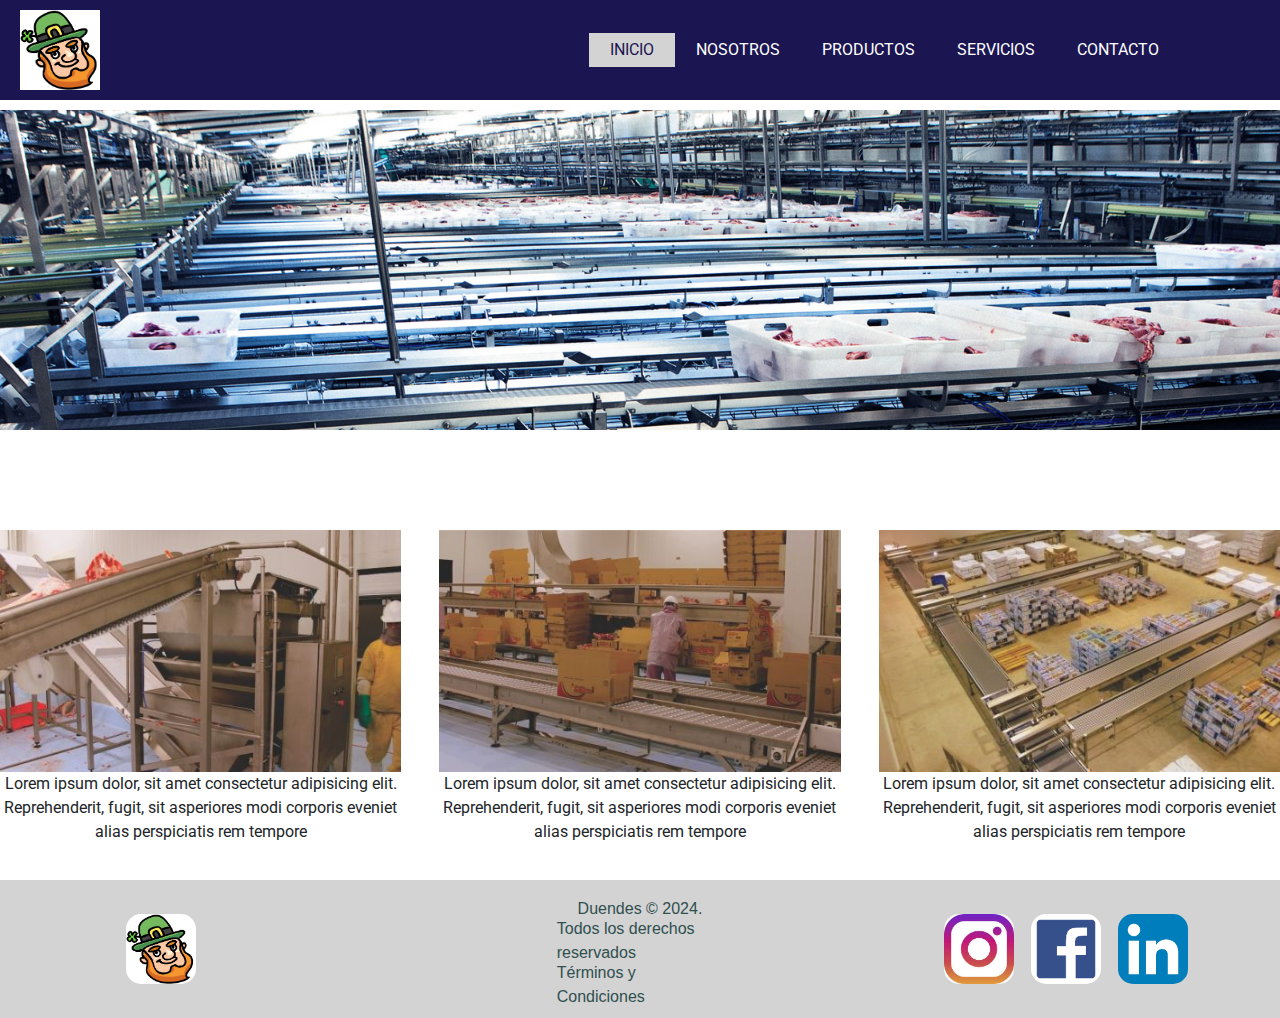
<file: index.html>
<!DOCTYPE html>
<html lang="en">
  <head>
    <meta charset="UTF-8" />
    <meta name="viewport" content="width=device-width, initial-scale=1.0" />
    <!-- Link Bootstrap -->
    <link
      href="https://cdn.jsdelivr.net/npm/bootstrap@5.3.3/dist/css/bootstrap.min.css"
      rel="stylesheet"
      integrity="sha384-QWTKZyjpPEjISv5WaRU9OFeRpok6YctnYmDr5pNlyT2bRjXh0JMhjY6hW+ALEwIH"
      crossorigin="anonymous"
    />
    <!-- Add icon library -->
    <link 
      rel="stylesheet" href="https://cdnjs.cloudflare.com/ajax/libs/font-awesome/4.7.0/css/font-awesome.min.css"
    >
    <!-- Link css -->
    <link rel="stylesheet" href="./css/styles.css" />
    <link rel="stylesheet" href="./css/main.css">
    <title>Duende - Inicio</title>
  </head>
  <body>
    <header>
      <img
        src="./img/logoDuende.png"
        alt="Logo Duende Automatismos"
        width="80px"
      />
      <nav class="menu">
        <ul>
          <li class="actual">
            <a href="./index.html">INICIO</a>
          </li>
          <li>
            <a href="./pages/nosotros.html">NOSOTROS</a>
          </li>
          <li>
            <a href="./pages/productos.html">PRODUCTOS</a>
          </li>
          <li>
            <a href="./pages/servicios.html">SERVICIOS</a>
          </li>
          <li>
            <a href="./pages/contacto.html">CONTACTO</a>
          </li>
        </ul>
      </nav>
    </header>
    <main>
      <section class="grid-index">
        <div class="img1">
          <img src="./img/logistica.jpg" alt="Logistica Canastillas" />
        </div>
        <div class="card1">
          <img src="./img/desosado.jpg" alt="Deshuesado y proceso de cortes" />
          <p>
            Lorem ipsum dolor, sit amet consectetur adipisicing elit.
            Reprehenderit, fugit, sit asperiores modi corporis eveniet alias
            perspiciatis rem tempore
          </p>
        </div>
        <div class="card2">
          <img src="./img/empaque.jpg" alt="Sistemas de Empaque" />
          <p>
            Lorem ipsum dolor, sit amet consectetur adipisicing elit.
            Reprehenderit, fugit, sit asperiores modi corporis eveniet alias
            perspiciatis rem tempore
          </p>
        </div>
        <div class="card3">
          <img src="./img/boxhandling.jpg" alt="Box Handling" />
          <p>
            Lorem ipsum dolor, sit amet consectetur adipisicing elit.
            Reprehenderit, fugit, sit asperiores modi corporis eveniet alias
            perspiciatis rem tempore
          </p>
        </div>
      </section>
    </main>
    <footer>
      <div class="contenedor-footer">
        <div class="logo-footer">
          <img
            src="./img/logoDuende.png"
            alt="Logo Duende Automatismos"
            class="logo"
          />
        </div>
        <div class="derechos-footer">
          <p style="margin-bottom: -8px; padding: 2px">Duendes © 2024.</p>
          <p style="margin-bottom: -8px; padding: 2px">
            Todos los derechos reservados
          </p>
          <p style="margin-bottom: -8px; padding: 2px">
            Términos y Condiciones
          </p>
        </div>
        <div class="media-footer">
          <a href="https://www.instagram.com" target="_blank"
            ><img
              src="./img/logoInstagram.jpg"
              alt="Logo Instagram"
              class="logo"
          /></a>
          <a href="https://www.facebook.com" target="_blank"
            ><img src="./img/logoFacebook.png" alt="Logo Facebook" class="logo"
          /></a>
          <a href="https://www.linkedin.com" target="_blank"
            ><img src="./img/logoLinkedin.png" alt="Logo Linkedin" class="logo"
          /></a>
        </div>
      </div>
    </footer>
    <script
      src="https://cdn.jsdelivr.net/npm/bootstrap@5.3.3/dist/js/bootstrap.bundle.min.js"
      integrity="sha384-YvpcrYf0tY3lHB60NNkmXc5s9fDVZLESaAA55NDzOxhy9GkcIdslK1eN7N6jIeHz"
      crossorigin="anonymous"
    ></script>
  </body>
</html>
</file>
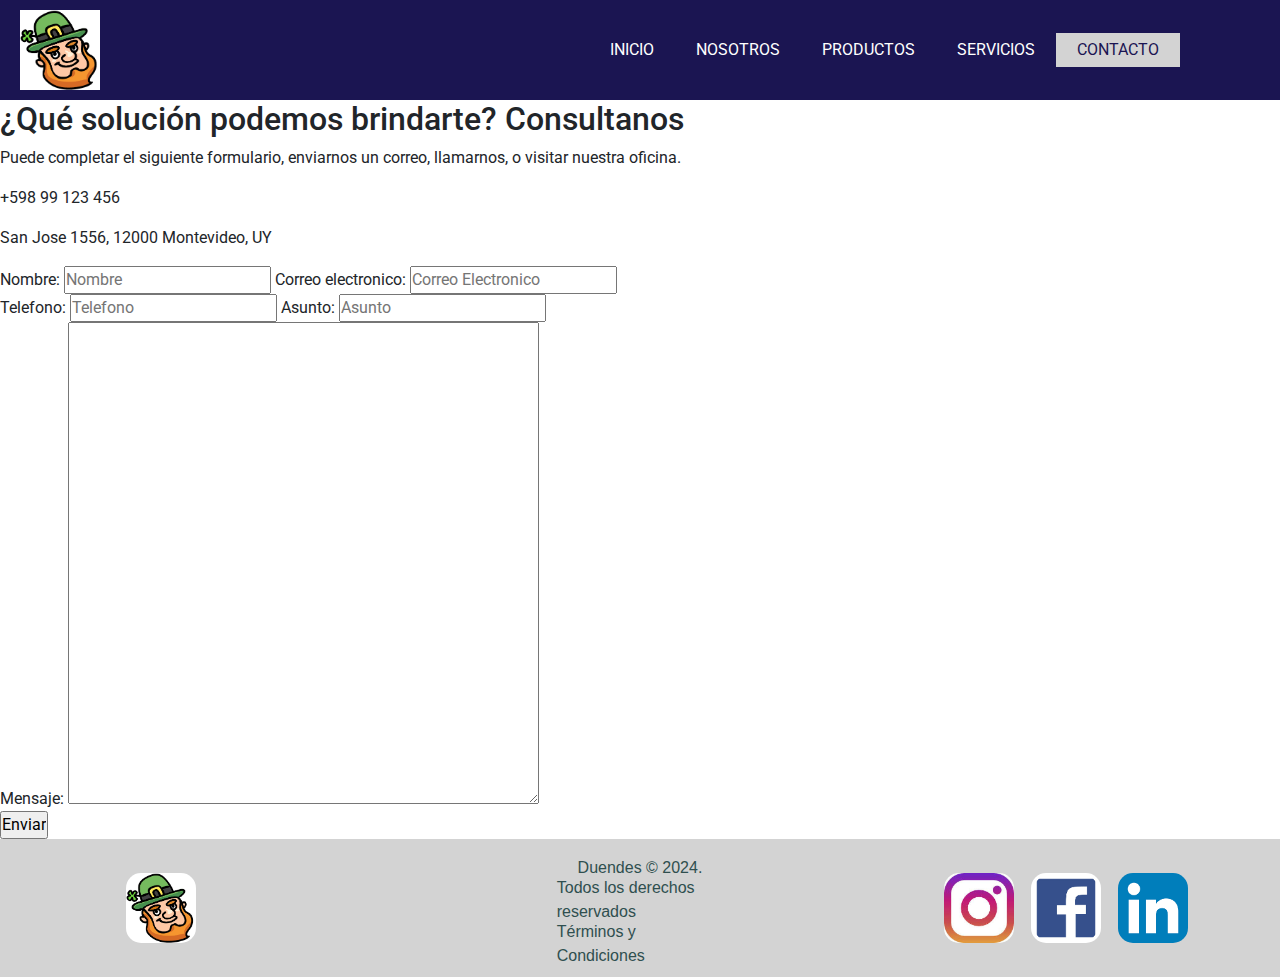
<file: pages/contacto.html>
<!DOCTYPE html>
<html lang="en">
<head>
    <meta charset="UTF-8" />
    <meta name="viewport" content="width=device-width, initial-scale=1.0" />
    <!-- Link Bootstrap -->
    <link
    	href="https://cdn.jsdelivr.net/npm/bootstrap@5.3.3/dist/css/bootstrap.min.css"
    	rel="stylesheet"
    	integrity="sha384-QWTKZyjpPEjISv5WaRU9OFeRpok6YctnYmDr5pNlyT2bRjXh0JMhjY6hW+ALEwIH"
    	crossorigin="anonymous"
    />
    <!-- Add icon library -->
    <link 
    	rel="stylesheet" href="https://cdnjs.cloudflare.com/ajax/libs/font-awesome/4.7.0/css/font-awesome.min.css"
    >
    <!-- Link css -->
	<link rel="stylesheet" href="./../css/styles.css">
    <link rel="stylesheet" href="./../css/main.css">
	<title>Duende - Contacto</title>
</head>
<body>
	<header>
		<img src="./../img/logoDuende.png" alt="Logo Duende Automatismos" width="80px">
		<nav class="menu">
			<ul>
				<li>
					<a href="./../index.html">INICIO</a>
				</li>
				<li>
					<a href="./nosotros.html">NOSOTROS</a>
				</li>
				<li>
					<a href="./productos.html">PRODUCTOS</a>
				</li>
				<li>
					<a href="./servicios.html">SERVICIOS</a>
				</li>
				<li class="actual">
					<a href="./contacto.html">CONTACTO</a>
				</li>
			</ul>
		</nav>
	</header>
	<main>
		<div>
			<h2>¿Qué solución podemos brindarte? Consultanos</h2>
		</div>
		<div>
			<div>
				Puede completar el siguiente formulario, enviarnos un correo, llamarnos, o visitar nuestra oficina.
			</div>
			<p>
				<a href="mailto:info@duendeautomatismo.com"></a>
			</p>
			<p>+598 99 123 456</p>
			<p>San Jose 1556, 12000 Montevideo, UY</p>
		</div>
		<form action="">
			<div>
				<label for="nombre">Nombre: </label>
				<input type="text" placeholder="Nombre" id="nombre">
				<label for="email">Correo electronico: </label>
				<input type="text" placeholder="Correo Electronico" id="email">
			</div>
			<div>
				<label for="email">Telefono: </label>
				<input type="text" placeholder="Telefono" id="telefono">
				<label for="email">Asunto: </label>
				<input type="text" placeholder="Asunto" id="asunto">
			</div>
			<div>
				<label for="email">Mensaje: </label>
				<textarea name="mensaje" id="mensaje" cols="50" rows="20"></textarea>
			</div>
		<input type="submit" value="Enviar">
		</form>
	</main>
    <footer>
      <div class="contenedor-footer">
        <div class="logo-footer">
          <img
            src="./../img/logoDuende.png"
            alt="Logo Duende Automatismos"
            class="logo"
          />
        </div>
        <div class="derechos-footer">
          <p style="margin-bottom: -8px; padding: 2px">Duendes © 2024.</p>
          <p style="margin-bottom: -8px; padding: 2px">
            Todos los derechos reservados
          </p>
          <p style="margin-bottom: -8px; padding: 2px">
            Términos y Condiciones
          </p>
        </div>
        <div class="media-footer">
          <a href="https://www.instagram.com" target="_blank"
            ><img
              src="./../img/logoInstagram.jpg"
              alt="Logo Instagram"
              class="logo"
          /></a>
          <a href="https://www.facebook.com" target="_blank"
            ><img
              src="./../img/logoFacebook.png"
              alt="Logo Facebook"
              class="logo"
          /></a>
          <a href="https://www.linkedin.com" target="_blank"
            ><img
              src="./../img/logoLinkedin.png"
              alt="Logo Linkedin"
              class="logo"
          /></a>
        </div>
      </div>
    </footer>
    <script
      src="https://cdn.jsdelivr.net/npm/bootstrap@5.3.3/dist/js/bootstrap.bundle.min.js"
      integrity="sha384-YvpcrYf0tY3lHB60NNkmXc5s9fDVZLESaAA55NDzOxhy9GkcIdslK1eN7N6jIeHz"
      crossorigin="anonymous"
    ></script>
  </body>
</html>
</file>
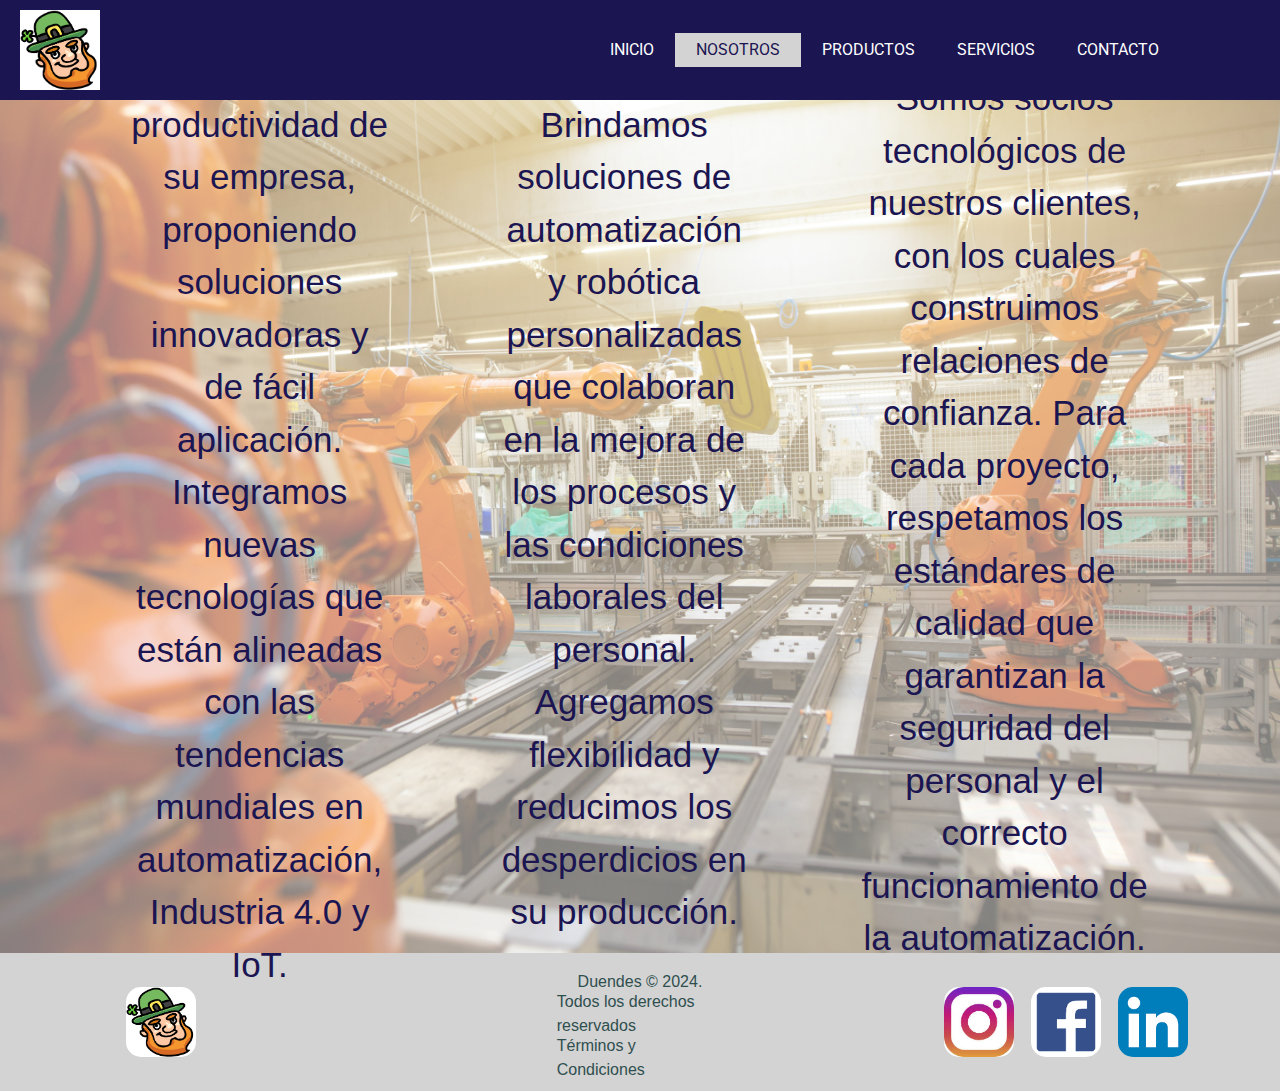
<file: pages/nosotros.html>
<!DOCTYPE html>
<html lang="en">
  <head>
    <meta charset="UTF-8" />
    <meta name="viewport" content="width=device-width, initial-scale=1.0" />
    <!-- Link Bootstrap -->
    <link
      href="https://cdn.jsdelivr.net/npm/bootstrap@5.3.3/dist/css/bootstrap.min.css"
      rel="stylesheet"
      integrity="sha384-QWTKZyjpPEjISv5WaRU9OFeRpok6YctnYmDr5pNlyT2bRjXh0JMhjY6hW+ALEwIH"
      crossorigin="anonymous"
    />
    <!-- Add icon library -->
    <link
      rel="stylesheet"
      href="https://cdnjs.cloudflare.com/ajax/libs/font-awesome/4.7.0/css/font-awesome.min.css"
    />
    <!-- Link css -->
    <link rel="stylesheet" href="./../css/styles.css" />
    <link rel="stylesheet" href="./../css/main.css" />
    <title>Duende - Nosotros</title>
  </head>
  <body>
    <header>
      <img
        src="./../img/logoDuende.png"
        alt="Logo Duende Automatismos"
        width="80px"
      />
      <nav class="menu">
        <ul>
          <li>
            <a href="./../index.html">INICIO</a>
          </li>
          <li class="actual">
            <a href="./nosotros.html">NOSOTROS</a>
          </li>
          <li>
            <a href="./productos.html">PRODUCTOS</a>
          </li>
          <li>
            <a href="./servicios.html">SERVICIOS</a>
          </li>
          <li>
            <a href="./contacto.html">CONTACTO</a>
          </li>
        </ul>
      </nav>
    </header>
    <main class="main-nosotros">
      <section class="banner">
          <img src="./../img/nosotros.jpg" class="bg-image"/>
          <div class="nosotros">
            <p>
              Aumentamos la productividad de su empresa, proponiendo soluciones
              innovadoras y de fácil aplicación. Integramos nuevas tecnologías
              que están alineadas con las tendencias mundiales en
              automatización, Industria 4.0 y IoT.
            </p>
            <p>
              Brindamos soluciones de automatización y robótica personalizadas
              que colaboran en la mejora de los procesos y las condiciones
              laborales del personal. Agregamos flexibilidad y reducimos los
              desperdicios en su producción.
            </p>
            <p>
              Somos socios tecnológicos de nuestros clientes, con los cuales
              construimos relaciones de confianza. Para cada proyecto,
              respetamos los estándares de calidad que garantizan la seguridad
              del personal y el correcto funcionamiento de la automatización.
            </p>
          </div>
      </section>
    </main>
    <footer>
      <div class="contenedor-footer">
        <div class="logo-footer">
          <img
            src="./../img/logoDuende.png"
            alt="Logo Duende Automatismos"
            class="logo"
          />
        </div>
        <div class="derechos-footer">
          <p style="margin-bottom: -8px; padding: 2px">Duendes © 2024.</p>
          <p style="margin-bottom: -8px; padding: 2px">
            Todos los derechos reservados
          </p>
          <p style="margin-bottom: -8px; padding: 2px">
            Términos y Condiciones
          </p>
        </div>
        <div class="media-footer">
          <a href="https://www.instagram.com" target="_blank"
            ><img
              src="./../img/logoInstagram.jpg"
              alt="Logo Instagram"
              class="logo"
          /></a>
          <a href="https://www.facebook.com" target="_blank"
            ><img
              src="./../img/logoFacebook.png"
              alt="Logo Facebook"
              class="logo"
          /></a>
          <a href="https://www.linkedin.com" target="_blank"
            ><img
              src="./../img/logoLinkedin.png"
              alt="Logo Linkedin"
              class="logo"
          /></a>
        </div>
      </div>
    </footer>
    <script
      src="https://cdn.jsdelivr.net/npm/bootstrap@5.3.3/dist/js/bootstrap.bundle.min.js"
      integrity="sha384-YvpcrYf0tY3lHB60NNkmXc5s9fDVZLESaAA55NDzOxhy9GkcIdslK1eN7N6jIeHz"
      crossorigin="anonymous"
    ></script>
  </body>
</html>
</file>
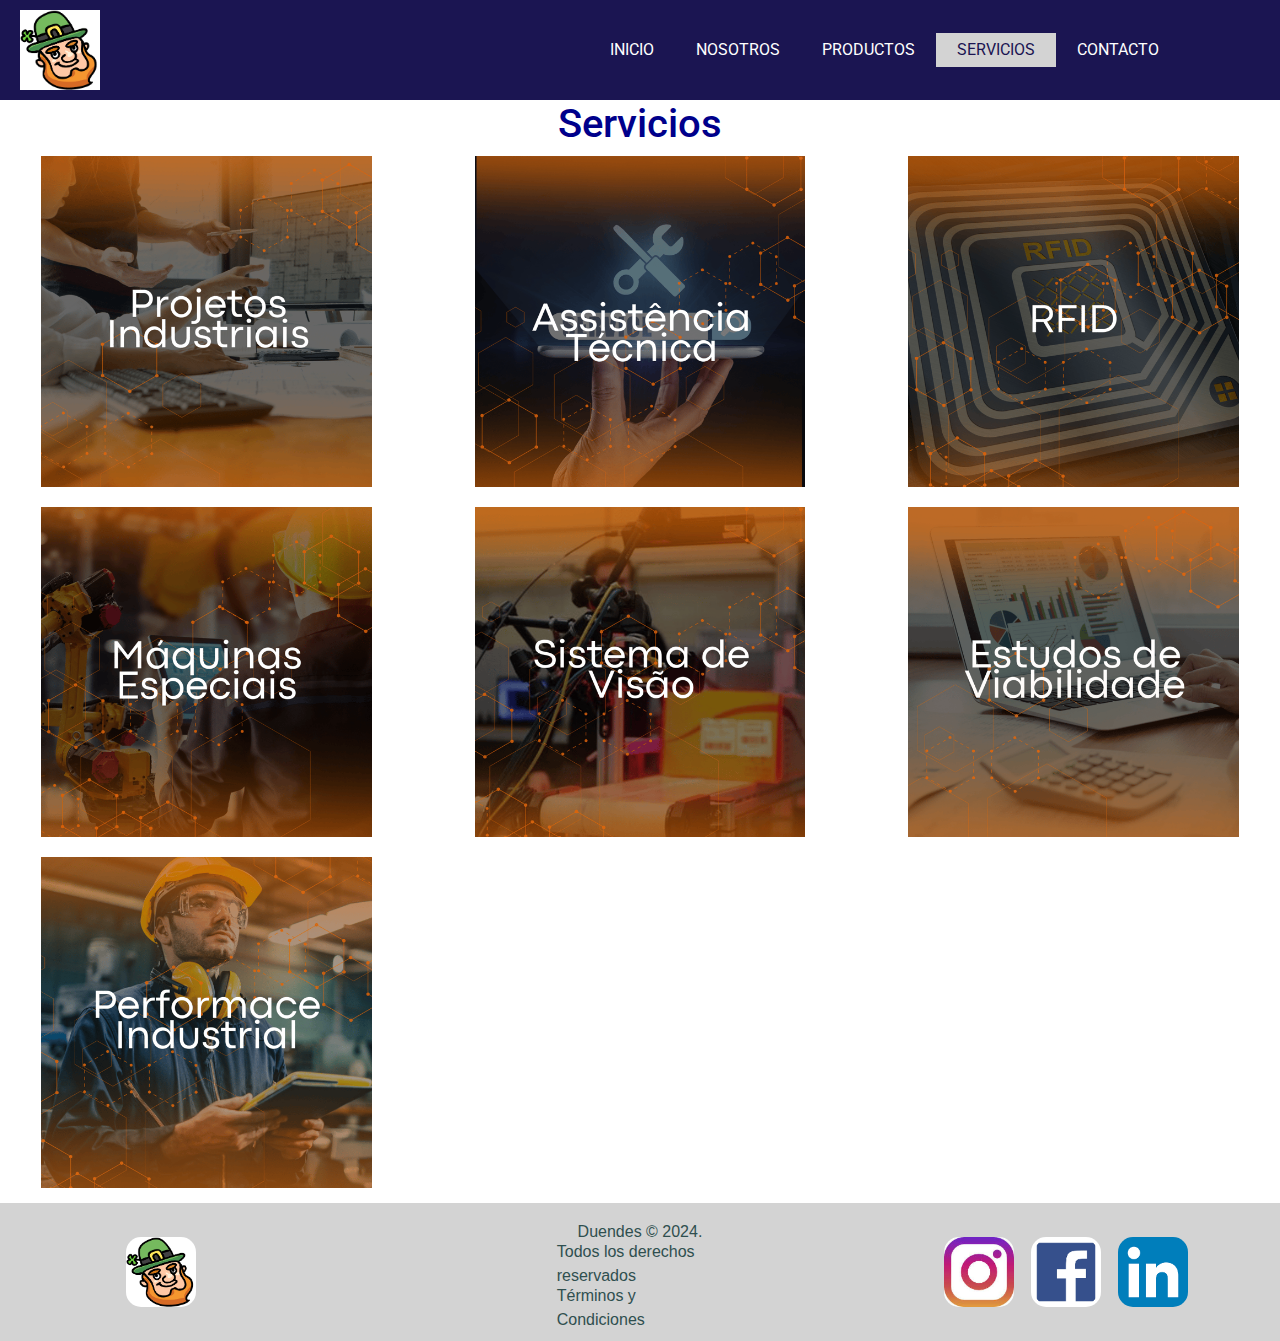
<file: pages/servicios.html>
<!DOCTYPE html>
<html lang="en">
  <head>
    <meta charset="UTF-8" />
    <meta name="viewport" content="width=device-width, initial-scale=1.0" />
    <!-- Link Bootstrap -->
    <link
      href="https://cdn.jsdelivr.net/npm/bootstrap@5.3.3/dist/css/bootstrap.min.css"
      rel="stylesheet"
      integrity="sha384-QWTKZyjpPEjISv5WaRU9OFeRpok6YctnYmDr5pNlyT2bRjXh0JMhjY6hW+ALEwIH"
      crossorigin="anonymous"
    />
    <!-- Add icon library -->
    <link 
      rel="stylesheet" href="https://cdnjs.cloudflare.com/ajax/libs/font-awesome/4.7.0/css/font-awesome.min.css"
    >
    <!-- Link css -->
    <link rel="stylesheet" href="./../css/styles.css" />
    <link rel="stylesheet" href="./../css/main.css">
    <title>Duende - Servicios</title>
  </head>
  <body>
    <header>
      <img
        src="./../img/logoDuende.png"
        alt="Logo Duende Automatismos"
        width="80px"
      />
      <nav class="menu">
        <ul>
          <li>
            <a href="./../index.html">INICIO</a>
          </li>
          <li>
            <a href="./nosotros.html">NOSOTROS</a>
          </li>
          <li>
            <a href="./productos.html">PRODUCTOS</a>
          </li>
          <li class="actual">
            <a href="./servicios.html">SERVICIOS</a>
          </li>
          <li>
            <a href="./contacto.html">CONTACTO</a>
          </li>
        </ul>
      </nav>
    </header>
    <main class="main-servicios">
      <h1>Servicios</h1>
      <div class="grid-servicios">
          <img src="./../img/projetosIndustrais.png" alt="Proyectos Industriales" />
          <img src="./../img/asistenciatecnica.png" alt="Asistencia Tecnica" />
          <img src="./../img/sistemasrfid.png" alt="Sistemas RFID" />
          <img src="./../img/maquinasEspeciais.png" alt="Maquinas Especiales" />
          <img src="./../img/sistemadevisao.png" alt="Sistemas de Vision" />
          <img src="./../img/estudos.png" alt="Estudios de Viabilidad" />
          <img src="./../img/performanceIndustrial.png" alt="Performance Industrial" />
      </div>
    </main>
    <footer>
      <div class="contenedor-footer">
        <div class="logo-footer">
          <img
            src="./../img/logoDuende.png"
            alt="Logo Duende Automatismos"
            class="logo"
          />
        </div>
        <div class="derechos-footer">
          <p style="margin-bottom: -8px; padding: 2px">Duendes © 2024.</p>
          <p style="margin-bottom: -8px; padding: 2px">
            Todos los derechos reservados
          </p>
          <p style="margin-bottom: -8px; padding: 2px">
            Términos y Condiciones
          </p>
        </div>
        <div class="media-footer">
          <a href="https://www.instagram.com" target="_blank"
            ><img
              src="./../img/logoInstagram.jpg"
              alt="Logo Instagram"
              class="logo"
          /></a>
          <a href="https://www.facebook.com" target="_blank"
            ><img
              src="./../img/logoFacebook.png"
              alt="Logo Facebook"
              class="logo"
          /></a>
          <a href="https://www.linkedin.com" target="_blank"
            ><img
              src="./../img/logoLinkedin.png"
              alt="Logo Linkedin"
              class="logo"
          /></a>
        </div>
      </div>
    </footer>
    <script
      src="https://cdn.jsdelivr.net/npm/bootstrap@5.3.3/dist/js/bootstrap.bundle.min.js"
      integrity="sha384-YvpcrYf0tY3lHB60NNkmXc5s9fDVZLESaAA55NDzOxhy9GkcIdslK1eN7N6jIeHz"
      crossorigin="anonymous"
    ></script>
  </body>
</html>
</file>
<file: css/styles.css>
/* Importar fuentes */
/* @import url("https://fonts.googleapis.com/css2?family=Roboto&display=swap"); */

/* Reset css */
/* * {
  margin: 0;
  padding: 0;
  box-sizing: border-box;
} */

/* main {
  font-family: "Roboto", sans-serif;
}

h1 {
  color: darkblue;
  text-align: center;
} */

/* Estilo header */
/* header {
  background-color: darkblue;
  display: flex;
  flex-direction: column;
  align-items: center;
} */

/* header img {
  width: 100px;
  padding: 10px;
} */
/* 
header nav ul {
  font-family: DINProBold;
  list-style: none;
  padding-left: 0%;
  margin-bottom: 0%;
}

header nav ul li {
  align-items: center;
  text-align: center;
}

header nav ul li a {
  color: white;
  padding: 16px;
  text-decoration: none;
  font-family: "Roboto", sans-serif;
} */

/* Estilo footer */
/* footer {
  background-color: lightgrey;
  padding: 3%;
}

.contenedor-footer {
  display: flex;
  flex-direction: column;
  align-items: center;
  align-content: center;
}

.derechos-footer {
  display: flex;
  flex-direction: column;
  margin: 10px;
  font-family: "Open Sans", sans-serif;
  font-size: 16px;
  color: darkslategrey;
  align-items: center;
}

.media-footer {
  display: flex;
  flex-direction: row;
  justify-self: center;
  gap: 3%;
} */

.logo {
  border-radius: 25%;
  padding: 5px;
  width: 80px;
}

/* Productos */
.grid-productos {
  display: grid;
  background-color: #3498db;
  grid-template-columns: 1fr;
  grid-template-columns: repeat(1, 1fr);
  gap: 20px;
  justify-items: center;
  align-items: center;
  margin-bottom: 15px;
}

.card {
  margin: 3px;
  padding: 3px;
  color: gray;
}

/* Main index */
.grid-index {
  display: grid;
  justify-content: space-around;
  justify-items: center;
  grid-template-columns: 1fr;
  grid-template-rows: 420px repeat(3, 350px);
  gap: 0 3%;
  object-fit: cover;
  margin-top: 10px;
}

.card1,
.card2,
.card3 {
  align-items: center;
  text-align: center;
}

.img1 img {
  max-width: 100%;
  height: auto;
}

.card1 img {
  max-width: 100%;
  height: auto;
}
.card2 img {
  max-width: 100%;
  height: auto;
}
.card3 img {
  max-width: 100%;
  height: auto;
}

/* Media query desktop - (entre 768px y 1024px) */
/* @media only screen and (min-width: 768px) {
  header {
    flex-direction: row;
    justify-content: space-between;
    align-items: center;
    padding-left: 10px;
  }

  header nav ul {
    display: flex;
    font-family: DINProBold;
    list-style: none;
    padding-right: 100px;
  }

  .grid-productos {
    margin-top: 20px;
    grid-template-columns: repeat(4, 1fr);
    grid-template-rows: repeat(2, auto);
    gap: 20px;
    justify-items: center;
    align-items: center;
  }

  .card {
    margin: 10px;
    padding: 5px;
  }

  .contenedor-footer {
    display: grid;
    grid-template-columns: repeat(3, 15%);
    grid-template-rows: 30%;
    justify-items: baseline;
    align-items: center;
    justify-content: space-around;
    align-content: center;
  }

  .logo-footer {
    justify-self: baseline;
  }

  .derechos-footer {
    display: flex;
    flex-direction: column;
    margin: 10px;
    font-family: "Open Sans", sans-serif;
    font-size: 16px;
    color: darkslategrey;
  }

  .media-footer {
    display: flex;
    flex-direction: row;
    padding-right: 5%;
    gap: 3%;
  }

  .logo {
    border-radius: 25%;
    padding: 5px;
    width: 80px;
  }

  .grid-index {
    grid-template-columns: repeat(auto-fit, minmax(200px, 1fr));
    grid-template-rows: 420px 350px;
    grid-template-areas:
      "img1 img1 img1"
      "card1 card2 card3";
  }

  .img1 {
    grid-area: img1;
  }
  .card1 {
    grid-area: card1;
  }
  .card2 {
    grid-area: card2;
  }
  .card3 {
    grid-area: card3;
  }
} */
</file>
<file: css/main.css>
@import url("https://fonts.googleapis.com/css2?family=Roboto&display=swap");
/* Reset */
* {
  margin: 0;
  padding: 0;
  box-sizing: border-box;
}

/* Importar fuentes */
/*Estilos globales*/
html {
  font-family: "Montserrat", sans-serif;
}

main {
  font-family: "Roboto", sans-serif;
}

h1 {
  color: darkblue;
  text-align: center;
}

/*Header*/
header {
  background-color: #1b1552;
  display: flex;
  flex-direction: column;
  justify-content: none;
  align-items: center;
}
header img {
  width: 100px;
  padding: 10px;
}
header .menu ul {
  font-family: DINProBold;
  list-style: none;
  padding-left: 0%;
  margin-bottom: 0%;
}
header .menu ul li {
  align-items: center;
  text-align: center;
  padding: 5px;
}
header .menu ul li:hover {
  background-color: white;
}
header .menu ul li a {
  color: white;
  padding: 16px;
  text-decoration: none;
  font-family: "Roboto", sans-serif;
}
header .menu ul li a:hover {
  color: #1b1552;
}
header .menu ul .actual {
  background-color: lightgray;
}
header .menu ul .actual a {
  color: #1b1552;
}

.main-nosotros .banner {
  background-size: cover;
  background-position: center;
  display: flex;
  justify-content: center;
  align-items: center;
  position: relative;
}
.main-nosotros .banner .bg-image {
  opacity: 0.5;
  max-width: 100%;
  height: auto;
}
.main-nosotros .banner .nosotros {
  color: #1b1552;
  font-size: 35px;
  text-align: center;
  font-family: "Montserrat", sans-serif;
  display: flex;
  flex-direction: column;
  justify-content: center;
  align-items: center;
  position: absolute;
}

.main-servicios .grid-servicios {
  display: grid;
  grid-template-columns: 1fr;
  grid-template-columns: repeat(1, 1fr);
  gap: 20px;
  justify-items: center;
  align-items: center;
  justify-content: center;
  margin-bottom: 15px;
}
.main-servicios .grid-servicios img {
  width: 80%;
}

.main-productos .mt-4 .grid-productos {
  margin-top: 20px;
  grid-template-columns: repeat(4, 1fr);
  grid-template-rows: repeat(2, auto);
  gap: 20px;
  justify-items: center;
  align-items: center;
}
.main-productos .mt-4 .card {
  margin: 10px;
  padding: 5px;
}
.main-productos .mt-4 .card .card-img-top {
  height: 80%;
}

/* Estilo footer */
footer {
  background-color: lightgrey;
  padding: 5px;
}
footer .contenedor-footer {
  display: flex;
  flex-direction: column;
  align-items: center;
  align-content: center;
}
footer .derechos-footer {
  display: flex;
  flex-direction: column;
  margin: 10px;
  font-family: "Open Sans", sans-serif;
  font-size: 16px;
  color: darkslategrey;
  align-items: center;
}
footer .media-footer {
  display: flex;
  flex-direction: row;
  justify-self: center;
  gap: 3%;
}
footer .logo {
  border-radius: 25%;
  padding: 5px;
  width: 80px;
}

/* Media queries */
@media screen and (min-width: 768px) {
  .main-servicios .grid-servicios {
    display: grid;
    grid-template-columns: repeat(2, 1fr);
    grid-template-rows: repeat(4, 1fr);
    gap: 20px;
    justify-items: center;
    align-items: center;
    margin-bottom: 15px;
  }
}
/* Media queries */
@media screen and (min-width: 1024px) {
  header {
    flex-direction: row;
    justify-content: space-between;
    align-items: center;
    padding-left: 10px;
  }
  header .menu ul {
    display: flex;
    font-family: DINProBold;
    list-style: none;
    padding-right: 100px;
  }
  .main-productos .mt-4 .grid-productos {
    margin-top: 20px;
    grid-template-columns: repeat(4, 1fr);
    grid-template-rows: repeat(2, auto);
    gap: 20px;
    justify-items: center;
    align-items: center;
  }
  .main-productos .mt-4 .grid-productos .card {
    margin: 10px;
    padding: 5px;
    width: 90%;
  }
  .main-productos .mt-4 .grid-productos .card .card-img-top {
    height: 200px;
  }
  footer .contenedor-footer {
    display: grid;
    grid-template-columns: repeat(3, 15%);
    grid-template-rows: 30%;
    justify-items: baseline;
    align-items: center;
    justify-content: space-around;
    align-content: center;
  }
  footer .logo-footer {
    justify-self: baseline;
  }
  footer .derechos-footer {
    display: flex;
    flex-direction: column;
    margin: 10px;
    font-family: "Open Sans", sans-serif;
    font-size: 16px;
    color: darkslategrey;
  }
  footer .media-footer {
    display: flex;
    flex-direction: row;
    padding-right: 5%;
    gap: 3%;
  }
  .main-nosotros .banner .nosotros {
    display: flex;
    flex-direction: row;
    justify-content: space-around;
    align-items: center;
    gap: 10%;
    padding: 0 10% 0 10%;
  }
  .main-servicios .grid-servicios {
    display: grid;
    grid-template-columns: repeat(3, 1fr);
    grid-template-rows: repeat(3, 1fr);
    gap: 20px;
    justify-items: center;
    align-items: center;
    margin-bottom: 15px;
  }
  .logo {
    border-radius: 25%;
    padding: 5px;
    width: 80px;
  }
  .grid-index {
    grid-template-columns: repeat(auto-fit, minmax(200px, 1fr));
    grid-template-rows: 420px 350px;
    grid-template-areas: "img1 img1 img1" "card1 card2 card3";
  }
  .img1 {
    grid-area: img1;
  }
  .card1 {
    grid-area: card1;
  }
  .card2 {
    grid-area: card2;
  }
  .card3 {
    grid-area: card3;
  }
}

/*# sourceMappingURL=main.css.map */
</file>
